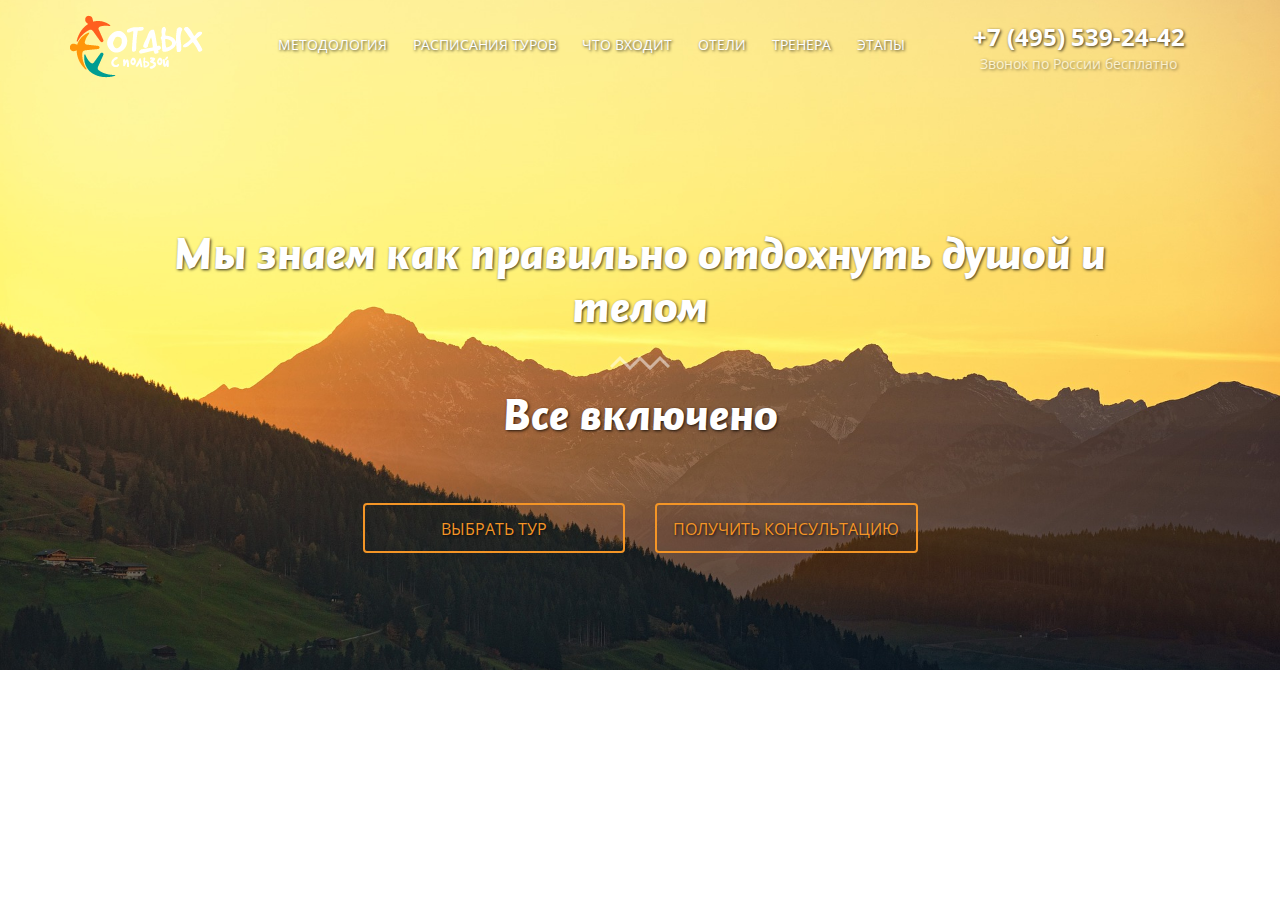
<file: jQuery/index.html>
<!DOCTYPE html>
<html lang="en">

<head>
	<meta charset="UTF-8">
	<meta charset="utf-8">
	<meta http-equiv="X-UA-Compatible" content="IE=edge">
	<meta name="viewport" content="width=device-width, initial-scale=1">
	<title>Tour</title>
</head>

<body>

	<!-- Modals -->
	<div class="modal">
		<button type="button" class="close" data-dismiss="modal" aria-label="Close"><span
				aria-hidden="true">&times;</span></button>
		<div class="modal_contact">
			<h3>Заполните форму и мы свяжемся с вами</h3>
			<div class="form">
				<form action="#" class="form-inline contactform_select">
					<div class="input-group">
						<div class="input-group-addon"><i class="fa fa-user " aria-hidden="true"></i>
						</div>
						<input class="contactform_name form-control" type="text" placeholder="Ваше имя" required
							minlength="2" name="name">
					</div>
					<div class="input-group">
						<div class="input-group-addon contactform_phone"><i class="fa fa-phone" aria-hidden="true"></i>
						</div>
						<input class="contactform_phone form-control" type="text" placeholder="Телефон" required
							name="phone">
					</div>
					<div class="input-group">
						<div class="input-group-addon contactform_mail"><i class="fa fa-envelope"
								aria-hidden="true"></i>
						</div>
						<input class="contactform_mail form-control" type="email" placeholder="E-mail" required
							name="mail">
					</div>
					<textarea cols="30" rows="3" placeholder="Сообщение" name="message"></textarea>
					<div class="police center-block">
						<div class="center-block text-center">
							<input class="checkbox" type="checkbox" required>
							<p class="text-center">Я согласен с политикой конфидециальности</p>
						</div>
					</div>
					<button type="submit">отправить</button>
				</form>
			</div>
		</div>
	</div>

	<div class="thanks">
		<p>Спасибо за обращение!<br>Мы свяжемся с Вами в скором времени.</p>
		<button class="back">Вернуться на сайт</button>
	</div>
	<div class="overlay">
	</div>
	<!-- content -->
	<div class="main">
		<div class="main_mobmenu">
			<i class="fa fa-bars main_mobmenu_triger " aria-hidden="true"></i>
		</div>
		<div class="main_mobmenu_field">
			<div class="main_mobmenu_field_list">
				<ul>
					<li><a href="#about">методология</a></li>
					<li><a href="#sheldure">расписания туров</a></li>
					<li><a href="#include">что входит</a></li>
				</ul>
			</div>
			<div class="main_mobmenu_field_list">
				<ul>
					<li><a href="#hotels">отели</a></li>
					<li><a href="#personal">тренера</a></li>
					<li><a href="#steps">этапы</a></li>
				</ul>
			</div>
		</div>

		<div class="container">
			<a id="up"></a>
			<div class="row">




				<div class="col-sm-2 col-sm-offset-0 col-xs-4 col-xs-offset-1 main_logo ">
					<img src="icons/main-logo.png" alt="logo">
				</div>
				<div class="col-sm-7 main_nav">
					<nav>
						<ul>
							<li><a href="#about">методология</a></li>
							<li><a href="#sheldure">расписания туров</a></li>
							<li><a href="#include">что входит</a></li>
							<li><a href="#hotels">отели</a></li>
							<li><a href="#personal">тренера</a></li>
							<li><a href="#steps">этапы</a></li>
						</ul>
					</nav>
				</div>
				<div class="col-sm-3 col-sm-offset-0 col-xs-5 col-xs-offset-2 main_tel text-center">
					<p class="main_tel_phone"><span>+7 (495) 539-24-42</span></p>
					<p class="main_tel_title">Звонок по России бесплатно</p>
				</div>
			</div>
			<h1 class="main_title text-center">Мы знаем как правильно отдохнуть душой и телом</h1>
			<img src="icons/wawe.png" class="main_wawe center-block" alt="wawe">
			<h2 class="text-center wow pulse" data-wow-duration="2s" data-wow-iteration="2">Все включено</h2>
			<div class="row">
				<div class="col-sm-offset-3 col-sm-3">
					<a href="#tour">
						<div class="main_btn text-center">выбрать тур</div>
					</a>
				</div>
				<div class="col-sm-3">
					<div class="main_btn text-center contact"><span>получить</span> консультацию</div>
				</div>
			</div>
			<div class="text-center main_down">
				<i class="fa fa-angle-down fa-3x" aria-hidden="true"></i>
			</div>
		</div>
	</div>

	<script src="js/jquery-3.6.0.min.js"></script>
	<link rel="stylesheet" href="css/bootstrap.min.css">
	<link rel="stylesheet" href="css/animate.css">
	<link href="https://fonts.googleapis.com/css?family=Open+Sans:400,700&amp;subset=cyrillic" rel="stylesheet">
	<link rel="stylesheet" href="css/style.css">
	<script src="js/script.js"></script>
</body>

</html>
</file>
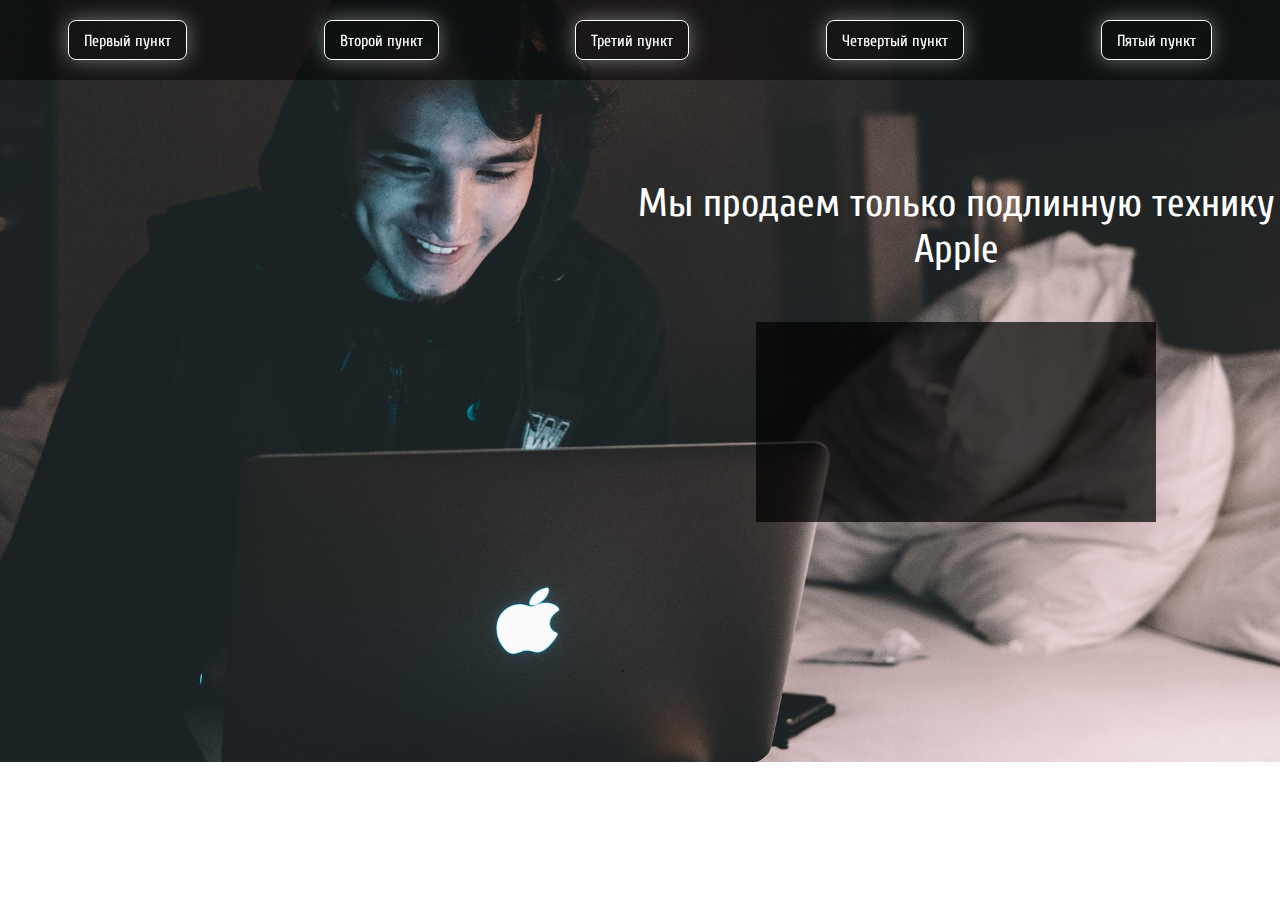
<file: task6/index.html>
<!DOCTYPE html>
<html lang="ru">

<head>
  <meta charset="utf-8">
  <meta http-equiv="X-UA-Compatible" content="IE=edge">
  <title>Apple</title>
  <link href="https://fonts.googleapis.com/css?family=Cuprum:400,700&amp;subset=cyrillic" rel="stylesheet">
  <link rel="stylesheet" href="css/style.css">
</head>

<body>
  <header>
    <nav>
      <ul class="menu">
        <li class="menu-item">Первый пункт</li>
        <li class="menu-item">Третий пункт</li>
        <li class="menu-item">Второй пункт</li>
        <li class="menu-item">Четвертый пункт</li>
      </ul>
    </nav>
  </header>
  <div class="column"></div>
  <div class="column">
    <div class="title" id="title">
      Мы продаем только технику Apple
    </div>
    <div class="adv">
      Это назойливая реклама, которую нужно удалить
    </div>
    <div class="prompt" id="prompt">
    </div>
  </div>

  <script src="js/script.js"></script>

</body>

</html>
</file>
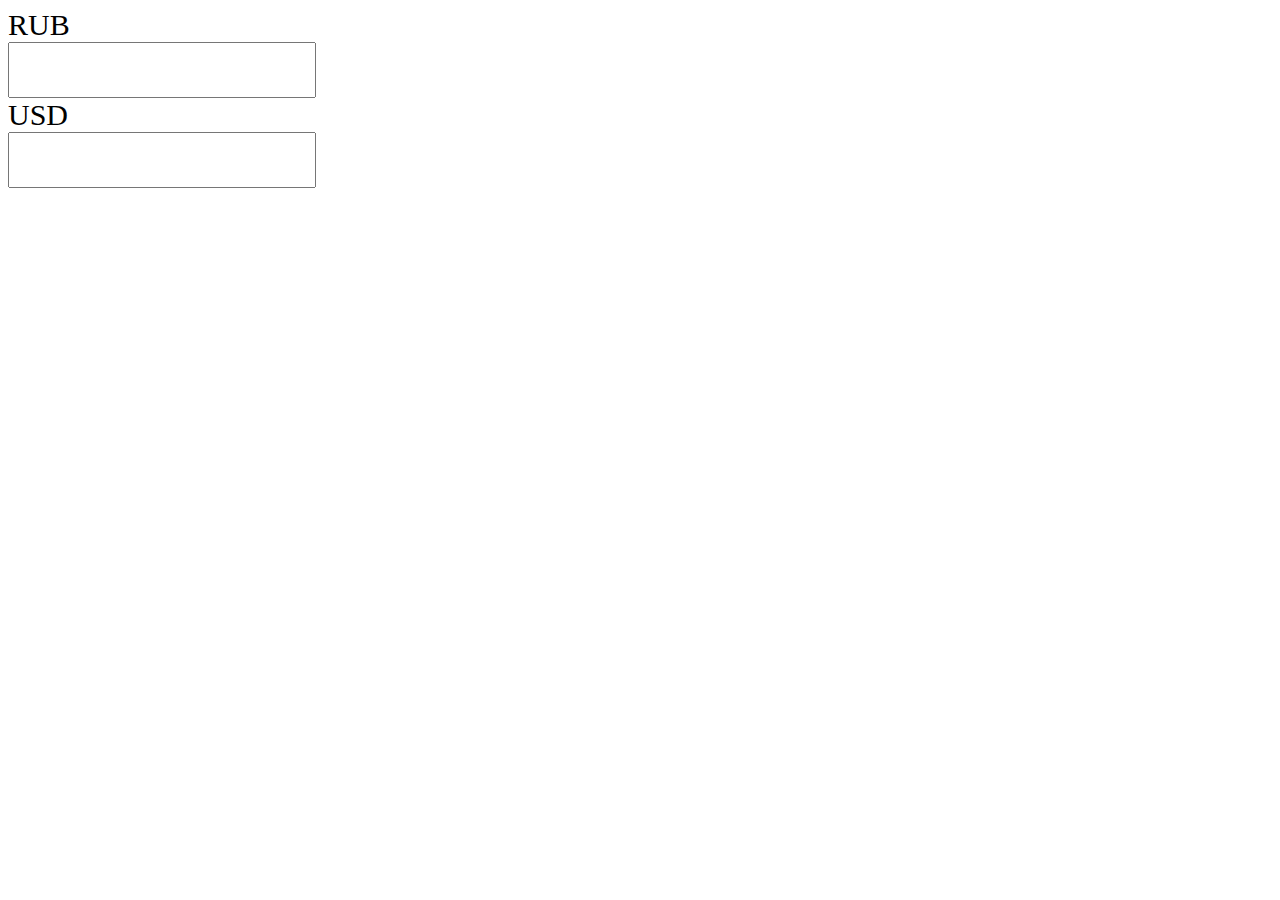
<file: сurrency/index.html>
<!DOCTYPE html>
<html lang="en">
<head>
    <meta charset="UTF-8">
    <meta name="viewport" content="width=device-width, initial-scale=1.0">
    <meta http-equiv="X-UA-Compatible" content="ie=edge">
    <title>Calc</title>
    <style>
        label {
            display: block;
            font-size: 30px;
        }
        input {
            width: 300px;
            height: 50px;
            font-size: 30px;
        }
    </style>
</head>
<body>
    <label for="rub">RUB</label>
    <input id="rub" type="text">
    <label for="usd">USD</label>
    <input id="usd" type="text">
    <script src="js/script.js"></script>
</body>
</html>
</file>
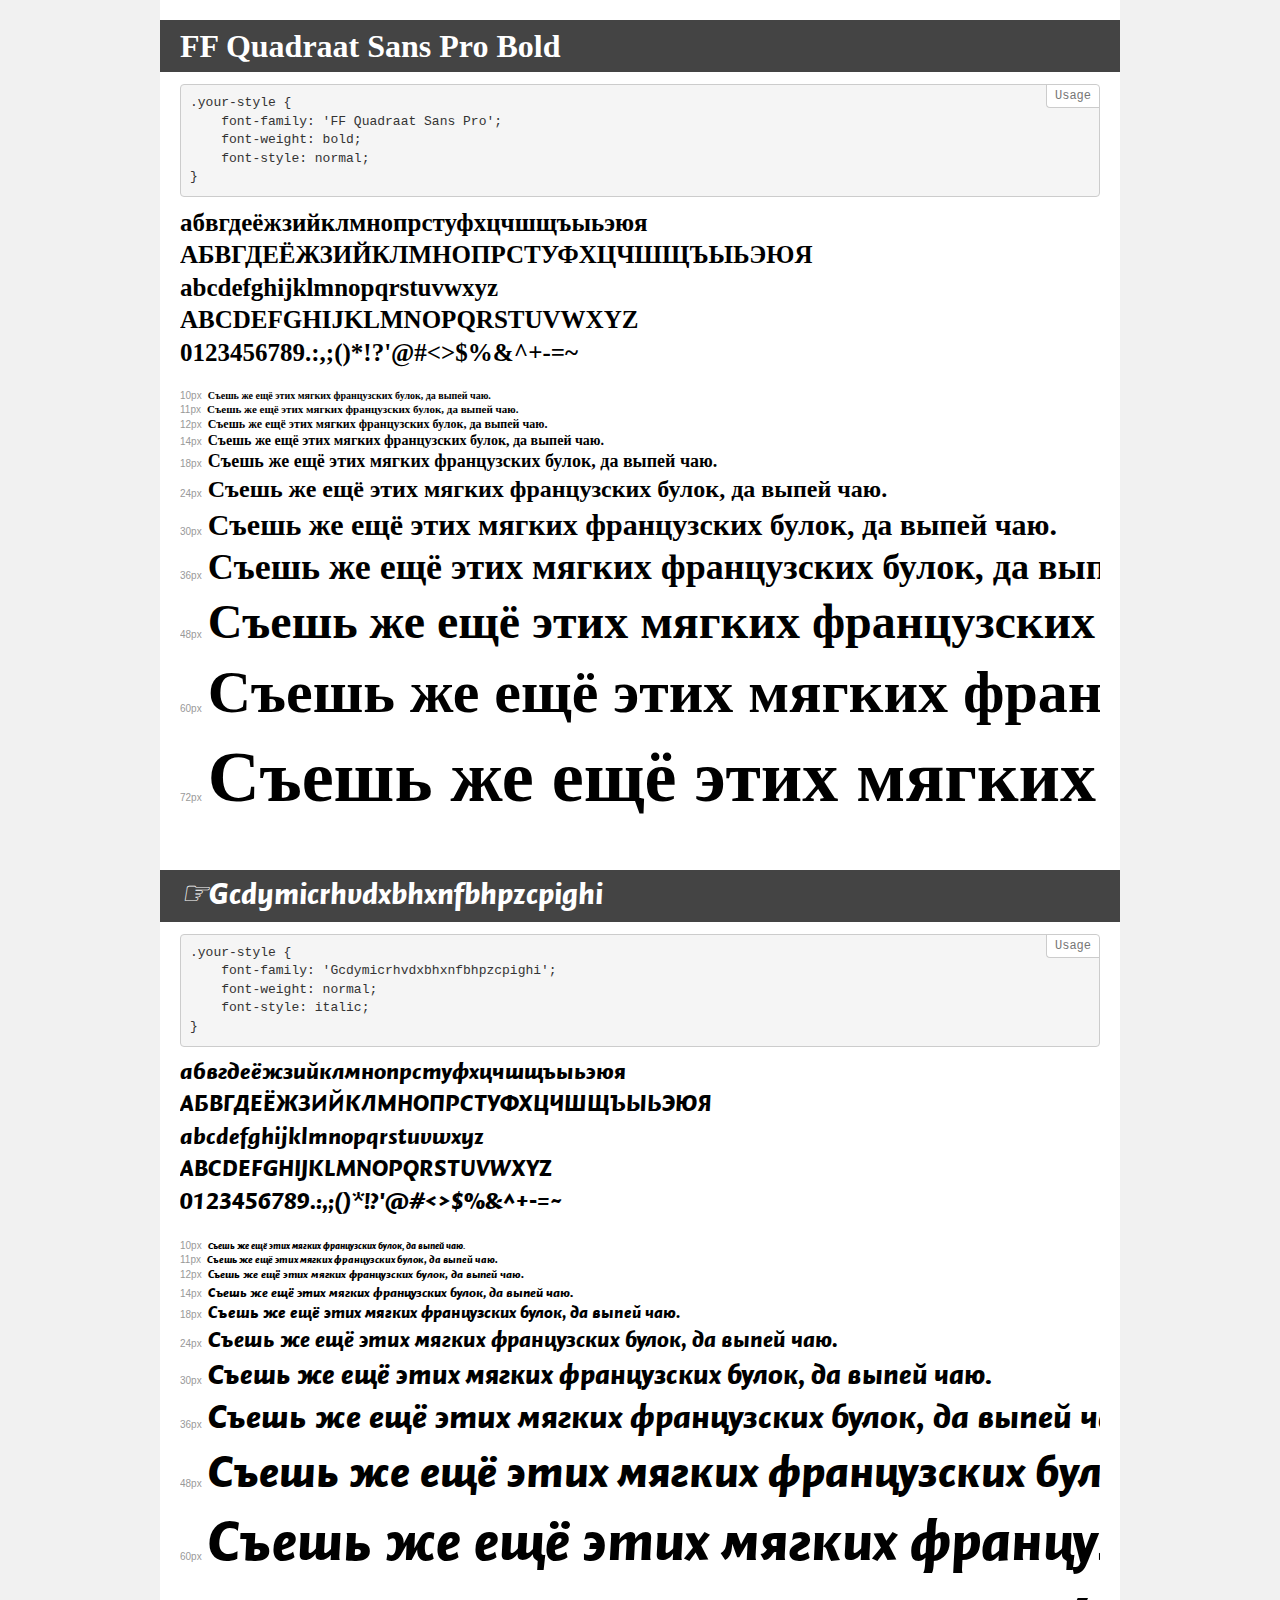
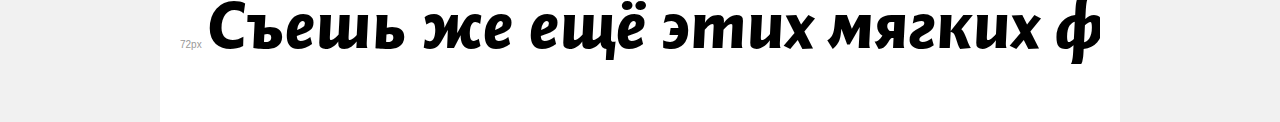
<file: jQuery/fonts/demo.html>
<!DOCTYPE html>
<html>
<head>
    <meta charset="utf-8">
    <meta http-equiv="X-UA-Compatible" content="IE=edge">
    <meta name="viewport" content="width=device-width, initial-scale=1">
    <meta name="robots" content="noindex, noarchive">
    <title>Transfonter demo</title>
    <link href="stylesheet.css" rel="stylesheet">
    <style>
        /*
        http://meyerweb.com/eric/tools/css/reset/
        v2.0 | 20110126
        License: none (public domain)
        */
        html, body, div, span, applet, object, iframe,
        h1, h2, h3, h4, h5, h6, p, blockquote, pre,
        a, abbr, acronym, address, big, cite, code,
        del, dfn, em, img, ins, kbd, q, s, samp,
        small, strike, strong, sub, sup, tt, var,
        b, u, i, center,
        dl, dt, dd, ol, ul, li,
        fieldset, form, label, legend,
        table, caption, tbody, tfoot, thead, tr, th, td,
        article, aside, canvas, details, embed,
        figure, figcaption, footer, header, hgroup,
        menu, nav, output, ruby, section, summary,
        time, mark, audio, video {
            margin: 0;
            padding: 0;
            border: 0;
            font-size: 100%;
            font: inherit;
            vertical-align: baseline;
        }
        /* HTML5 display-role reset for older browsers */
        article, aside, details, figcaption, figure,
        footer, header, hgroup, menu, nav, section {
            display: block;
        }
        body {
            line-height: 1;
        }
        ol, ul {
            list-style: none;
        }
        blockquote, q {
            quotes: none;
        }
        blockquote:before, blockquote:after,
        q:before, q:after {
            content: '';
            content: none;
        }
        table {
            border-collapse: collapse;
            border-spacing: 0;
        }
        /* common styles */
        body {
            background: #f1f1f1;
            color: #000;
        }
        .page {
            background: #fff;
            width: 920px;
            margin: 0 auto;
            padding: 20px 20px 0 20px;
            overflow: hidden;
        }
        .font-container {
            overflow-x: auto;
            overflow-y: hidden;
            margin-bottom: 40px;
            line-height: 1.3;
            white-space: nowrap;
            padding-bottom: 5px;
        }
        h1 {
            position: relative;
            background: #444;
            font-size: 32px;
            color: #fff;
            padding: 10px 20px;
            margin: 0 -20px 12px -20px;
        }
        .letters {
            font-size: 25px;
            margin-bottom: 20px;
        }
        .s10:before {
            content: '10px';
        }
        .s11:before {
            content: '11px';
        }
        .s12:before {
            content: '12px';
        }
        .s14:before {
            content: '14px';
        }
        .s18:before {
            content: '18px';
        }
        .s24:before {
            content: '24px';
        }
        .s30:before {
            content: '30px';
        }
        .s36:before {
            content: '36px';
        }
        .s48:before {
            content: '48px';
        }
        .s60:before {
            content: '60px';
        }
        .s72:before {
            content: '72px';
        }
        .s10:before, .s11:before, .s12:before, .s14:before,
        .s18:before, .s24:before, .s30:before, .s36:before,
        .s48:before, .s60:before, .s72:before {
            font-family: Arial, sans-serif;
            font-size: 10px;
            font-weight: normal;
            font-style: normal;
            color: #999;
            padding-right: 6px;
        }
        pre {
            display: block;
            position: relative;
            padding: 9px;
            margin: 0 0 10px;
            font-family: Monaco, Menlo, Consolas, "Courier New", monospace !important;
            font-size: 13px;
            line-height: 1.428571429;
            color: #333;
            font-weight: normal !important;
            font-style: normal !important;
            background-color: #f5f5f5;
            border: 1px solid #ccc;
            overflow-x: auto;
            border-radius: 4px;
        }
        pre:after {
            display: block;
            position: absolute;
            right: 0;
            top: 0;
            content: 'Usage';
            line-height: 1;
            padding: 5px 8px;
            font-size: 12px;
            color: #767676;
            background-color: #fff;
            border: 1px solid #ccc;
            border-right: none;
            border-top: none;
            border-radius: 0 4px 0 4px;
            z-index: 10;
        }
        /* responsive */
        @media (max-width: 959px) {
            .page {
                width: auto;
                margin: 0;
            }
        }
    </style>
</head>
<body>
<div class="page">
    <div class="demo" style="font-family: 'FF Quadraat Sans Pro'; font-weight: bold; font-style: normal;">
        <h1>FF Quadraat Sans Pro Bold</h1>
        <pre>.your-style {
    font-family: 'FF Quadraat Sans Pro';
    font-weight: bold;
    font-style: normal;
}</pre>
        <div class="font-container">
            <p class="letters">
                абвгдеёжзийклмнопрстуфхцчшщъыьэюя<br>
АБВГДЕЁЖЗИЙКЛМНОПРСТУФХЦЧШЩЪЫЬЭЮЯ<br>
abcdefghijklmnopqrstuvwxyz<br>
ABCDEFGHIJKLMNOPQRSTUVWXYZ<br>
                0123456789.:,;()*!?'@#<>$%&^+-=~
            </p>
            <p class="s10" style="font-size: 10px;">Съешь же ещё этих мягких французских булок, да выпей чаю.</p>
            <p class="s11" style="font-size: 11px;">Съешь же ещё этих мягких французских булок, да выпей чаю.</p>
            <p class="s12" style="font-size: 12px;">Съешь же ещё этих мягких французских булок, да выпей чаю.</p>
            <p class="s14" style="font-size: 14px;">Съешь же ещё этих мягких французских булок, да выпей чаю.</p>
            <p class="s18" style="font-size: 18px;">Съешь же ещё этих мягких французских булок, да выпей чаю.</p>
            <p class="s24" style="font-size: 24px;">Съешь же ещё этих мягких французских булок, да выпей чаю.</p>
            <p class="s30" style="font-size: 30px;">Съешь же ещё этих мягких французских булок, да выпей чаю.</p>
            <p class="s36" style="font-size: 36px;">Съешь же ещё этих мягких французских булок, да выпей чаю.</p>
            <p class="s48" style="font-size: 48px;">Съешь же ещё этих мягких французских булок, да выпей чаю.</p>
            <p class="s60" style="font-size: 60px;">Съешь же ещё этих мягких французских булок, да выпей чаю.</p>
            <p class="s72" style="font-size: 72px;">Съешь же ещё этих мягких французских булок, да выпей чаю.</p>
        </div>
    </div>
    <div class="demo" style="font-family: 'Gcdymicrhvdxbhxnfbhpzcpighi'; font-weight: normal; font-style: italic;">
        <h1>☞Gcdymicrhvdxbhxnfbhpzcpighi</h1>
        <pre>.your-style {
    font-family: 'Gcdymicrhvdxbhxnfbhpzcpighi';
    font-weight: normal;
    font-style: italic;
}</pre>
        <div class="font-container">
            <p class="letters">
                абвгдеёжзийклмнопрстуфхцчшщъыьэюя<br>
АБВГДЕЁЖЗИЙКЛМНОПРСТУФХЦЧШЩЪЫЬЭЮЯ<br>
abcdefghijklmnopqrstuvwxyz<br>
ABCDEFGHIJKLMNOPQRSTUVWXYZ<br>
                0123456789.:,;()*!?'@#<>$%&^+-=~
            </p>
            <p class="s10" style="font-size: 10px;">Съешь же ещё этих мягких французских булок, да выпей чаю.</p>
            <p class="s11" style="font-size: 11px;">Съешь же ещё этих мягких французских булок, да выпей чаю.</p>
            <p class="s12" style="font-size: 12px;">Съешь же ещё этих мягких французских булок, да выпей чаю.</p>
            <p class="s14" style="font-size: 14px;">Съешь же ещё этих мягких французских булок, да выпей чаю.</p>
            <p class="s18" style="font-size: 18px;">Съешь же ещё этих мягких французских булок, да выпей чаю.</p>
            <p class="s24" style="font-size: 24px;">Съешь же ещё этих мягких французских булок, да выпей чаю.</p>
            <p class="s30" style="font-size: 30px;">Съешь же ещё этих мягких французских булок, да выпей чаю.</p>
            <p class="s36" style="font-size: 36px;">Съешь же ещё этих мягких французских булок, да выпей чаю.</p>
            <p class="s48" style="font-size: 48px;">Съешь же ещё этих мягких французских булок, да выпей чаю.</p>
            <p class="s60" style="font-size: 60px;">Съешь же ещё этих мягких французских булок, да выпей чаю.</p>
            <p class="s72" style="font-size: 72px;">Съешь же ещё этих мягких французских булок, да выпей чаю.</p>
        </div>
    </div>
</div>
</body>
</html>
</file>
<file: jQuery/css/style.css>
@font-face {
    font-family: 'Header';
    src: url('../fonts/Gcdymicrhvdxbhxnfbhpzcpighi.eot');
    src: url('../fonts/Gcdymicrhvdxbhxnfbhpzcpighi.eot?#iefix') format('embedded-opentype'), url('../fonts/Gcdymicrhvdxbhxnfbhpzcpighi.woff2') format('woff2'), url('../fonts/Gcdymicrhvdxbhxnfbhpzcpighi.woff') format('woff'), url('../fonts/Gcdymicrhvdxbhxnfbhpzcpighi.ttf') format('truetype'), url('../fonts/Gcdymicrhvdxbhxnfbhpzcpighi.svg#Gcdymicrhvdxbhxnfbhpzcpighi') format('svg');
    font-weight: normal;
    font-style: italic
}

body {
    font-family: 'Open Sans', sans-serif
}

body h1,
body h2 {
    font-family: "Header"
}

.bold {
    font-weight: 700
}

@-webkit-keyframes up {
    from {
        margin-top: 5rem
    }

    33% {
        margin-top: 3rem
    }

    66% {
        margin-top: 8rem
    }

    to {
        margin-top: 5rem
    }
}

@keyframes up {
    from {
        margin-top: 5rem
    }

    33% {
        margin-top: 3rem
    }

    66% {
        margin-top: 8rem
    }

    to {
        margin-top: 5rem
    }
}

html {
    font-size: 10px
}

body {
    margin: 0;
    padding: 0
}

a {
    color: inherit;
    text-decoration: none
}

a:visited {
    text-decoration: none;
    color: inherit
}

a:hover {
    text-decoration: none;
    color: inherit
}

a:focus {
    text-decoration: none;
    color: inherit
}

a:active {
    text-decoration: none;
    color: inherit
}

.main {
    width: 100%;
    height: 67rem;
    background: url(../img/main-bg.jpg) center center no-repeat;
    background-size: cover;
    padding-top: 1rem;
    text-shadow: 1px 1px 3px rgba(0, 0, 0, 0.8)
}

.main_mobmenu {
    display: none
}

.main_mobmenu_field {
    display: none
}

.main_logo {
    height: 7rem;
    line-height: 7rem
}

.main_nav {
    height: 7rem;
    line-height: 7rem
}

.main_nav nav>ul {
    list-style-type: none;
    display: -webkit-box;
    display: -webkit-flex;
    display: -ms-flexbox;
    display: flex;
    -webkit-justify-content: space-around;
    -ms-flex-pack: distribute;
    justify-content: space-around;
    -webkit-box-align: center;
    -webkit-align-items: center;
    -ms-flex-align: center;
    align-items: center;
    padding: 0;
    margin: 0
}

.main_nav nav>ul li {
    text-transform: uppercase;
    color: #fff;
    font-size: 1.4rem
}

.main_nav nav>ul li a {
    padding: .5rem
}

.main_nav nav>ul li a:hover {
    background-color: #000;
    border-radius: 5px
}

.main_tel_phone {
    font-weight: 700;
    font-size: 2.4rem;
    margin: 0;
    padding-top: 1rem;
    color: #fff
}

.main_tel_phone span {
    display: block
}

.main_tel_title {
    margin: 0;
    color: #fff;
    opacity: .6
}

.main_title {
    margin-top: 15rem;
    padding: 0 5% 0 5%;
    color: #fff;
    font-size: 4.8rem
}

.main_wawe {
    margin-top: 2rem
}

.main h2 {
    margin-top: 2rem;
    padding: 0 10% 0 10%;
    color: #fff;
    font-size: 4.8rem
}

.main_btna {
    margin-top: 5rem;
    width: 100%;
    height: 5rem;
    line-height: 5rem;
    border-radius: 4px;
    background-color: #f49526;
    text-transform: uppercase;
    font-size: 1.6rem;
    color: #fff;
    cursor: pointer;
    box-shadow: 0 3px 0 0 #e75f28
}

.main_btna:hover {
    box-shadow: 0 0 5px #fff
}

.main_btn {
    margin-top: 5rem;
    width: 100%;
    height: 5rem;
    line-height: 4.9rem;
    border: 2px solid #f49526;
    border-radius: 4px;
    background-color: none;
    text-transform: uppercase;
    font-size: 1.6rem;
    color: #f49526;
    cursor: pointer
}

.main_btn:hover {
    box-shadow: 0 0 5px #f49526
}

.main_down {
    color: #fff
}

.main_down i {
    margin-top: 5rem;
    opacity: .6;
    -webkit-animation: up 2s infinite linear;
    animation: up 2s infinite linear
}

.rest {
    padding-top: 8rem;
    text-shadow: none
}

.rest_title_1,
.rest_title_2,
.rest_title_3 {
    height: 5rem;
    color: #f49526;
    font-size: 4rem;
    line-height: 4.9rem;
    font-family: "Header"
}

.rest_title_2 img {
    width: 100%
}

.rest_mobile {
    display: none
}

.rest_descr {
    margin-top: 5rem
}

.rest_descr p {
    font-size: 3.2rem;
    color: #abb7b7;
    line-height: 3.4rem
}

.rest_descr p span {
    font-size: 1.6rem
}

.rest_result {
    margin-top: 5rem
}

.rest_result_img {
    padding-top: 1.2rem;
    float: left;
    height: 15rem;
    width: 10rem
}

.rest_result_list {
    padding-top: .8rem
}

.rest_result_list ul {
    list-style-image: url(../icons/oks.png);
    font-size: 1.6rem
}

.rest_result_list ul li {
    line-height: 2.4rem;
    font-weight: 700
}

.rest_bg {
    margin-top: 1rem;
    padding-top: 2rem;
    background-color: #f5f5f5
}

.rest .blue {
    color: #1d9c91
}

.rest_prev {
    height: 30rem;
    margin-top: 6rem
}

.rest_prev_img {
    height: 15rem;
    width: 100%
}

.rest_prev_img_1 {
    background: url(../img/preview_1.png) center center no-repeat
}

.rest_prev_img_2 {
    background: url(../img/preview_2.png) center center no-repeat
}

.rest_prev_img_3 {
    background: url(../img/preview_3.png) center center no-repeat
}

.rest_prev p {
    height: 8rem;
    margin-top: 3rem;
    font-size: 1.6rem
}

.tour {
    padding-top: 3rem
}

.tour h1 {
    font-size: 4.8rem;
    font-weight: 700;
    text-align: center
}

.tour_big {
    height: 50rem;
    margin-top: 4rem;
    background: url(../img/points_1.jpg) center center no-repeat;
    background-size: cover
}

.tour_big_1 {
    background: url(../img/points_6.jpg) center center no-repeat;
    background-size: cover
}

.tour_big_price {
    width: 50%;
    height: 8rem;
    float: left;
    position: absolute;
    bottom: 0;
    padding-left: 1rem;
    color: #fff
}

.tour_big_price h3 {
    font-size: 3rem;
    margin: 0
}

.tour_big_price p {
    margin: 0;
    font-size: 3.2rem;
    font-weight: 700
}

.tour_big_date {
    width: 50%;
    height: 8rem;
    right: 3rem;
    position: absolute;
    bottom: 0;
    padding-left: 2rem;
    color: #fff;
    text-align: right;
    padding-top: 1rem
}

.tour_big_date p {
    font-size: 1.4rem
}

.tour_big_date_btn {
    width: 11rem;
    height: 3rem;
    border-radius: 4px;
    background-color: #1d9c91;
    position: absolute;
    right: 0;
    text-align: center;
    line-height: 2.8rem;
    cursor: pointer;
    -webkit-transition: all .2s;
    transition: all .2s
}

.tour_big_date_btn:hover {
    -webkit-transform: scale(1.05);
    -ms-transform: scale(1.05);
    transform: scale(1.05)
}

.tour_small {
    height: 100%;
    margin-top: 4rem
}

.tour_small .smallr {
    right: 1.5rem
}

.tour_small_item {
    width: 100%;
    height: 50%;
    position: relative
}

.tour_small_item_1 {
    height: 24rem;
    background: url(../img/points_2.jpg) no-repeat;
    background-size: cover
}

.tour_small_item_2 {
    height: 24rem;
    margin-top: 2rem;
    background: url(../img/points_3.jpg) no-repeat;
    background-size: cover
}

.tour_small_item_3 {
    height: 24rem;
    background: url(../img/points_4.jpg) no-repeat;
    background-size: cover
}

.tour_small_item_4 {
    height: 24rem;
    margin-top: 2rem;
    background: url(../img/points_5.jpg) no-repeat;
    background-size: cover
}

.tour_btns_sheldure {
    width: 24rem;
    height: 5rem;
    position: relative;
    margin: auto;
    margin-top: 4rem;
    background-color: #f49526;
    border-radius: 4px;
    text-transform: uppercase;
    font-size: 1.5rem;
    text-align: center;
    padding-left: 3rem;
    line-height: 5rem;
    cursor: pointer
}

.tour_btns_sheldure:hover {
    box-shadow: 0 0 15px #f49526
}

.tour_btns_sheldure i {
    position: absolute;
    left: 2rem;
    top: 1.3rem;
    font-size: 2.8rem
}

.tour_btns_photo {
    width: 24rem;
    height: 5rem;
    position: relative;
    margin: auto;
    margin-top: 2rem;
    margin-bottom: 2rem;
    background-color: #1d9c91;
    border-radius: 4px;
    text-transform: uppercase;
    font-size: 1.5rem;
    text-align: center;
    padding-left: 3rem;
    line-height: 5rem;
    cursor: pointer
}

.tour_btns_photo:hover {
    box-shadow: 0 0 15px #1d9c91
}

.tour_btns_photo i {
    position: absolute;
    left: 5rem;
    top: 1.3rem;
    font-size: 2.8rem
}

.services {
    background-size: cover;
    height: 100rem
}

.services h1 {
    margin-top: 30rem;
    font-weight: 700;
    color: #fff;
    font-size: 5rem;
    text-shadow: 1px 1px 3px rgba(0, 0, 0, 0.8)
}

.services_layout {
    width: 100%;
    height: 45rem;
    margin-top: 5rem;
    background-color: rgba(0, 0, 0, 0.7)
}

.services_layout ul {
    margin-top: 7rem;
    font-size: 2rem;
    list-style-type: none;
    color: #fff
}

.services_layout ul li {
    margin-bottom: .3rem;
    line-height: 3rem
}

.services_layout ul i {
    color: #fae331;
    margin-right: .5rem
}

.hotels h1 {
    margin-top: 7rem;
    font-weight: 700;
    font-size: 4.5rem
}

.hotels_item {
    margin-top: 10rem;
    margin-right: 5rem;
    margin-left: 5rem
}

.hotels_item img {
    width: 37rem;
    height: 30rem;
    margin: auto;
    box-shadow: 4px 4px 8px rgba(0, 0, 0, 0.5)
}

.hotels_item h3 {
    font-weight: 700
}

.hotels_item p {
    font-size: 1.7rem
}

.hotels_item .highlight {
    color: #f49526;
    font-size: 2rem;
    text-shadow: 1px 1px 3px #f49526
}

.hotels .slick-slide {
    outline: none
}

.hotels .slick-slide:focus {
    outline: none
}

.hotels .prev {
    position: absolute;
    top: 50%;
    z-index: 49;
    width: 4rem;
    height: 4rem;
    border: 0;
    border-radius: 100%;
    left: 0;
    -webkit-transform: translateY(-50%);
    -ms-transform: translateY(-50%);
    transform: translateY(-50%);
    background: #1d9c91;
    color: #fff;
    font-size: 1rem;
    opacity: .6;
    box-shadow: 2px 2px 5px rgba(0, 0, 0, 0.5)
}

.hotels .prev:focus {
    outline: none
}

.hotels .next {
    position: absolute;
    top: 50%;
    z-index: 49;
    width: 4rem;
    height: 4rem;
    border: 0;
    border-radius: 100%;
    right: 0;
    -webkit-transform: translateY(-50%);
    -ms-transform: translateY(-50%);
    transform: translateY(-50%);
    background: #1d9c91;
    color: #fff;
    font-size: 1rem;
    opacity: .6;
    box-shadow: 2px 2px 5px rgba(0, 0, 0, 0.5)
}

.hotels .next:focus {
    outline: none
}

.result .slick-slide {
    outline: none
}

.result .slick-slide:focus {
    outline: none
}

.result h1 {
    margin-top: 10rem;
    font-size: 4rem;
    font-weight: 700
}

.result h3 {
    font-size: 1.6rem
}

.result_item {
    margin-top: 5rem
}

.result_item_img img {
    margin: 0 auto;
    height: 30rem
}

.result_item_polygon {
    height: 16rem;
    width: 28rem;
    background: url(../icons/Polygon.png) center center no-repeat;
    background-size: 100%
}

.result_item_polygon p {
    margin-top: 0;
    text-align: center;
    padding: 5rem 2rem 0 3.5rem
}

.result_item_polygon_name {
    font-size: 2rem;
    margin: 0;
    margin-top: 1rem;
    font-weight: 700
}

.result_item_polygon_pos {
    font-size: 2rem;
    margin: 0;
    margin-top: 1rem;
    color: #1d9c91;
    font-weight: 700
}

.result_item_descr {
    margin-top: 4rem
}

.result_nav {
    margin-top: 1rem
}

.result_nav_item {
    width: 70%;
    margin: auto;
    display: -webkit-box;
    display: -webkit-flex;
    display: -ms-flexbox;
    display: flex;
    -webkit-justify-content: space-around;
    -ms-flex-pack: distribute;
    justify-content: space-around
}

.result_nav_item img {
    width: 9rem;
    height: 9rem;
    border-radius: 100%;
    border: 1px solid #1d9c91;
    margin-right: 1rem;
    cursor: pointer
}

.steps {
    background-color: #f5f5f5;
    padding-bottom: 7rem
}

.steps h1 {
    margin-top: 7rem;
    font-size: 4rem;
    font-weight: 700
}

.steps h3 {
    font-size: 1.6rem
}

.steps p {
    font-size: 1.6rem;
    text-transform: uppercase;
    margin-top: 1rem
}

.steps_item {
    margin-top: 5rem
}

.healthytour {
    height: 70rem;
    background: url(../img/mountains2_bg.jpg) center center no-repeat;
    background-size: cover
}

.healthytour h1 {
    margin-top: 5rem;
    font-size: 4rem;
    font-weight: 700
}

.healthytour p {
    margin-top: 3rem
}

.contactform h1 {
    margin-top: 4rem;
    margin-bottom: 4rem;
    font-size: 4rem;
    font-weight: 700
}

.contactform .form {
    width: 100%
}

.contactform i {
    font-size: 2rem
}

.contactform textarea {
    width: 100%;
    border: none;
    box-shadow: none;
    background-color: rgba(0, 0, 0, 0.08);
    border-radius: 4px;
    font-size: 1.6rem;
    padding: 1rem 2rem 1rem 2rem
}

.contactform textarea:focus {
    border: none;
    box-shadow: none;
    outline: none
}

.contactform_police {
    padding: 2rem 3rem 2rem 3rem
}

.contactform_police .checkbox {
    width: 1.8rem;
    height: 1.8rem;
    margin-right: .5rem;
    margin-top: -0.3rem;
    display: inline
}

.contactform_police .checkbox:focus {
    border: none;
    box-shadow: none;
    outline: none
}

.contactform_police p {
    display: inline;
    font-size: 1.2rem;
    font-weight: 700
}

.contactform button {
    width: 100%;
    height: 3.8rem;
    background-color: #f49526;
    border: none;
    border-radius: 4px;
    text-transform: uppercase;
    font-size: 1.8rem
}

.contactform button:hover {
    box-shadow: 0 0 10px #f49526
}

.contactform button:focus {
    border: none;
    box-shadow: none;
    outline: none
}

.form-inline .form-control {
    width: 100%;
    height: 3.8rem;
    display: block;
    margin-bottom: 0;
    border: none;
    box-shadow: none;
    background-color: rgba(0, 0, 0, 0.08);
    font-size: 1.6rem
}

.form-inline .input-group {
    width: 100%;
    margin-bottom: 2rem
}

.form-inline .input-group .input-group-addon {
    width: 13%;
    border: none;
    box-shadow: none;
    background-color: rgba(0, 0, 0, 0.2)
}

.form-inline .select {
    background-color: rgba(29, 156, 145, 0.8);
    color: #fff
}

option {
    height: 5rem
}

.footer {
    padding-top: 3rem;
    padding-bottom: 2rem;
    background-color: #363636
}

.footer p {
    color: #fff
}

.footer .flex {
    display: -webkit-box;
    display: -webkit-flex;
    display: -ms-flexbox;
    display: flex;
    -webkit-justify-content: space-around;
    -ms-flex-pack: distribute;
    justify-content: space-around
}

.footer_social {
    display: inline-block;
    margin-top: 1.8rem
}

.footer_rights {
    margin-top: 3rem
}

.footer_rights a {
    color: #f49526
}

.upbtn {
    position: fixed;
    width: 7rem;
    height: 100vh;
    z-index: 49;
    bottom: 0;
    display: none
}

.upbtn a {
    display: block;
    height: 100vh
}

.upbtn a .fa {
    font-size: 5rem;
    margin-top: 90vh;
    display: block;
    margin-left: 2rem;
    color: #f49526
}

.upbtn:hover {
    background-color: rgba(0, 0, 0, 0.2)
}

.modal {
    display: none;
    position: fixed;
    margin: 5rem 30% 0 30%;
    width: 40%;
    padding-bottom: 3rem;
    z-index: 100;
    box-shadow: 0 0 15px #f49526;
    border-radius: 10px;
    border: 1px solid #f49526;
    background-color: #fff
}

.modal_contact {
    width: 80%;
    margin: auto;
    margin-top: 3rem
}

.modal_contact h3 {
    text-align: center;
    margin-bottom: 4rem;
    line-height: 3rem
}

.modal_contact .form-inline .form-control {
    width: 100%;
    height: 3.8rem;
    display: block;
    margin-bottom: 0;
    border: none;
    box-shadow: none;
    background-color: rgba(0, 0, 0, 0.08);
    font-size: 1.6rem
}

.modal_contact .form-inline .input-group {
    width: 100%;
    margin-bottom: 1rem
}

.modal_contact .form-inline .input-group .input-group-addon {
    width: 13%;
    border: none;
    box-shadow: none;
    background-color: rgba(0, 0, 0, 0.2)
}

.modal_contact .form-inline .select {
    background-color: rgba(29, 156, 145, 0.8);
    color: #fff
}

.modal_contact button {
    width: 100%;
    height: 3.8rem;
    background-color: #f49526;
    border: none;
    border-radius: 4px;
    text-transform: uppercase;
    font-size: 1.8rem
}

.modal_contact button:hover {
    box-shadow: 0 0 10px #f49526
}

.modal_contact button:focus {
    outline: none
}

.modal_contact textarea {
    width: 100%;
    border: none;
    box-shadow: none;
    background-color: rgba(0, 0, 0, 0.08);
    border-radius: 4px;
    font-size: 1.6rem;
    padding: 1rem 2rem 1rem 2rem
}

.modal_contact textarea:focus {
    border: none;
    box-shadow: none;
    outline: none
}

.modal_contact .police {
    padding: 1rem 3rem 1rem 3rem
}

.modal_contact .police .checkbox {
    width: 1.8rem;
    height: 1.8rem;
    margin-right: .5rem;
    margin-top: -0.3rem;
    display: inline
}

.modal_contact .police .checkbox:focus {
    border: none;
    box-shadow: none;
    outline: none
}

.modal_contact .police p {
    display: inline;
    font-size: 1.2rem;
    font-weight: 700
}

.thanks {
    display: none;
    position: fixed;
    width: 30%;
    background-color: #fff;
    margin: 5rem 35% 0 35%;
    z-index: 100;
    padding: 3rem 3rem 2rem 3rem;
    box-shadow: 0 0 15px #f49526;
    border-radius: 10px;
    border: 1px solid #f49526
}

.thanks p {
    text-align: center;
    font-size: 2rem;
    font-weight: 700
}

.thanks button {
    width: 60%;
    height: 3.8rem;
    margin: .5rem 20% 0 20%;
    background-color: #f49526;
    border: none;
    border-radius: 4px;
    text-transform: uppercase;
    font-size: 1.55rem;
    font-weight: 700
}

.thanks button:hover {
    box-shadow: 0 0 10px #f49526
}

.thanks button:focus {
    outline: none
}

.overlay {
    display: none;
    width: 100%;
    height: 100%;
    position: fixed;
    z-index: 50;
    background-color: rgba(0, 0, 0, 0.7)
}

.close {
    margin-right: 1rem;
    margin-top: .2rem;
    color: #000;
    opacity: 1;
    font-size: 3rem
}

.close:focus {
    outline: none
}

@media (max-width:1199px) {
    .main {
        height: 60rem
    }

    .main_nav nav>ul>li {
        font-size: 1.2rem
    }

    .main_title {
        margin-top: 9rem;
        font-size: 3.5rem
    }

    .main h2 {
        font-size: 3.5rem
    }

    .main_btn {
        font-size: 1.2rem
    }

    .rest {
        padding-top: 5rem
    }

    .rest_title_1,
    .rest_title_2,
    .rest_title_3 {
        font-size: 3.2rem
    }

    .rest_descr {
        margin-top: 3rem
    }

    .rest_descr p {
        font-size: 2.5rem;
        color: #abb7b7;
        line-height: 3.4rem
    }

    .rest_descr p span {
        font-size: 1.3rem
    }

    .rest_result {
        margin-top: 3rem
    }

    .rest_result_img {
        height: 20rem
    }

    .tour h1 {
        font-size: 3.5rem
    }

    .services h1 {
        font-size: 3.5rem
    }

    .hotels h1 {
        font-size: 3.5rem
    }

    .hotels_item {
        margin-top: 7rem
    }

    .hotels_item img {
        width: 27rem;
        height: 22rem
    }

    .hotels h3 {
        height: 4rem
    }

    .hotels .next {
        -webkit-transform: translateY(-100%);
        -ms-transform: translateY(-100%);
        transform: translateY(-100%)
    }

    .hotels .prev {
        -webkit-transform: translateY(-100%);
        -ms-transform: translateY(-100%);
        transform: translateY(-100%)
    }

    .contactform h1 {
        font-size: 3.5rem
    }

    .contactform_police {
        padding: 1rem 2rem 1rem 2rem
    }

    .contactform_police p {
        font-size: 1rem
    }

    .healthytour {
        height: 60rem
    }

    .healthytour h1 {
        font-size: 3.5rem
    }

    .healthytour p {
        font-size: 1.4rem
    }

    .footer {
        padding-top: 2rem
    }

    .footer_social img {
        margin-top: 2rem
    }

    .footer_rights {
        margin-top: 5rem
    }

    .thanks p {
        font-size: 1.6rem
    }

    .thanks button {
        font-size: 1.2rem;
        margin-top: 2rem
    }
}

@media (max-width:991px) {
    .main {
        height: 55rem
    }

    .main_logo img {
        height: 5rem
    }

    .main_nav nav>ul>li {
        font-size: .9rem
    }

    .main_tel_phone {
        font-size: 1.6rem
    }

    .main_tel_title {
        font-size: 1.3rem
    }

    .main_title {
        margin-top: 7rem;
        font-size: 3.2rem
    }

    .main h2 {
        font-size: 3.2rem
    }

    .main_btn {
        font-size: 1rem;
        height: 4rem;
        line-height: 3.9rem
    }

    .main_btna {
        font-size: 1.5rem;
        height: 4rem;
        line-height: 3.9rem
    }

    .rest {
        padding-top: 5rem
    }

    .rest_title_1,
    .rest_title_2,
    .rest_title_3 {
        font-size: 2.3rem
    }

    .rest_descr {
        margin-top: 2rem
    }

    .rest_descr p {
        font-size: 2rem;
        color: #abb7b7;
        line-height: 3.4rem
    }

    .rest_descr p span {
        font-size: 1.3rem
    }

    .rest_result {
        margin-top: 2rem
    }

    .rest_result_img {
        height: 22rem;
        width: 9rem
    }

    .rest_result_list ul>li {
        font-size: 1.4rem
    }

    .rest_prev p {
        font-size: 1.4rem
    }

    .tour h1 {
        font-size: 3.2rem
    }

    .tour_big_price {
        line-height: 4rem;
        padding-top: 1rem
    }

    .tour_big_price h3 {
        font-size: 2.5rem
    }

    .tour_big_price p {
        font-size: 2rem
    }

    .services h1 {
        margin-top: 25rem;
        font-size: 3.2rem
    }

    .services_layout ul {
        font-size: 1.6rem;
        margin-top: 4rem
    }

    .hotels h1 {
        font-size: 3.2rem
    }

    .hotels_item {
        margin-top: 7rem
    }

    .hotels_item img {
        width: 100%;
        height: 18rem
    }

    .hotels h3 {
        height: 4rem;
        font-size: 2rem
    }

    .hotels .next {
        -webkit-transform: translateY(-150%);
        -ms-transform: translateY(-150%);
        transform: translateY(-150%);
        right: 2rem
    }

    .hotels .prev {
        -webkit-transform: translateY(-150%);
        -ms-transform: translateY(-150%);
        transform: translateY(-150%);
        left: 2rem
    }

    .result h1 {
        font-size: 3.2rem
    }

    .result_item_img {
        height: 24rem
    }

    .result_item_img img {
        width: 100%;
        height: 25rem
    }

    .result_item_polygon {
        height: 14rem;
        width: 20rem
    }

    .result_item_polygon p {
        margin-top: 0;
        padding: 3.5rem 2rem 0 3.5rem;
        font-size: 1.2rem
    }

    .result_item_polygon_name {
        font-size: 1.4rem
    }

    .result_item_polygon_pos {
        font-size: 1.4rem
    }

    .result_item_descr {
        margin-top: 4rem
    }

    .result_nav {
        margin-top: 1rem
    }

    .result_nav_item img {
        width: 9rem;
        height: 8rem
    }

    .steps p {
        margin-top: 2rem
    }

    .contactform h1 {
        font-size: 3.2rem
    }

    .contactform_police {
        padding: 1rem 2rem 1rem 2rem
    }

    .contactform_police p {
        font-size: 1rem
    }

    .healthytour {
        height: 60rem
    }

    .healthytour h1 {
        font-size: 3.5rem
    }

    .healthytour p {
        font-size: 1.3rem
    }

    .footer {
        padding-top: 2rem;
        padding-bottom: 2rem;
        background-color: #363636
    }

    .footer p {
        color: #fff;
        font-size: 1rem
    }

    .footer .flex {
        display: -webkit-box;
        display: -webkit-flex;
        display: -ms-flexbox;
        display: flex;
        -webkit-justify-content: space-around;
        -ms-flex-pack: distribute;
        justify-content: space-around
    }

    .footer_social {
        display: inline-block
    }

    .footer_social a img {
        margin-top: 0;
        width: 3.5rem;
        height: 3.5rem
    }

    .footer_rights {
        margin-top: 3rem;
        text-align: right
    }

    .footer_rights a {
        color: #f49526
    }

    .thanks {
        padding: 3rem 1rem 3rem 1rem;
        width: 40%;
        margin-right: 30%;
        margin-left: 30%
    }

    .thanks p {
        font-size: 1.6rem
    }

    .thanks button {
        font-size: 1.2rem;
        margin-top: 2rem
    }
}

@media (max-width:768px) {
    .main {
        height: 55rem;
        padding-top: 3rem
    }

    .main_mobmenu {
        display: block;
        position: fixed;
        top: 0;
        height: 3rem;
        width: 100%;
        z-index: 999;
        background-color: rgba(244, 149, 38, 0.9)
    }

    .main_mobmenu_triger {
        text-align: center;
        text-shadow: 1px 1px 3px rgba(0, 0, 0, 0.1);
        font-size: 2rem;
        width: 100%;
        margin: 0 auto;
        margin-top: .6rem
    }

    .main_mobmenu_field {
        display: block;
        position: fixed;
        width: 100%;
        height: 15rem;
        background-color: rgba(244, 149, 38, 0.9);
        margin-bottom: -3rem;
        padding-top: 2rem;
        z-index: 999;
        -webkit-transition: .7s;
        transition: .7s;
        -webkit-transform: translateY(-20rem);
        -ms-transform: translateY(-20rem);
        transform: translateY(-20rem)
    }

    .main_mobmenu_field ul {
        padding-left: 2.5rem;
        text-align: center
    }

    .main_mobmenu_field_active {
        -webkit-transform: translateY(0);
        -ms-transform: translateY(0);
        transform: translateY(0)
    }

    .main_mobmenu_field_list {
        float: left;
        width: 50%;
        text-align: center;
        text-shadow: 1px 1px 3px rgba(0, 0, 0, 0.1);
        font-size: 1.8rem;
        text-transform: uppercase
    }

    .main_mobmenu_field_list ul {
        list-style-type: none
    }

    .main_mobmenu_field_list ul li {
        margin-bottom: .5rem;
        font-weight: 700
    }

    .main_nav {
        display: none
    }

    .main_title {
        margin-top: 7rem;
        font-size: 2.5rem
    }

    .main h2 {
        font-size: 3rem
    }

    .main_btn {
        width: 50%;
        margin: 5rem 25% 5rem 25%;
        margin-top: 2rem
    }

    .main_btna {
        width: 50%;
        margin: 5rem 25% 5rem 25%;
        margin-bottom: 0
    }

    .main_down {
        display: none
    }

    .rest {
        padding-top: 5rem
    }

    .rest_title_1,
    .rest_title_2,
    .rest_title_3 {
        font-size: 1.9rem;
        line-height: 2rem
    }

    .rest_title_2 img {
        width: 120%
    }

    .rest_descr {
        margin-top: 2rem;
        display: none
    }

    .rest_mobile {
        display: block;
        margin-top: 2rem
    }

    .rest_mobile ul {
        padding-top: 1rem;
        list-style-type: circle;
        padding-left: 0
    }

    .rest_mobile ul li {
        font-weight: 700;
        color: rgba(0, 0, 0, 0.6)
    }

    .rest_result {
        margin-top: 2rem
    }

    .rest_result_img {
        display: none
    }

    .rest_result_list ul {
        padding-left: 0
    }

    .rest_prev {
        margin-top: 0;
        padding-top: 5rem
    }

    .tour h1 {
        font-size: 2.5rem
    }

    .services h1 {
        margin-top: 5rem;
        font-size: 3.2rem
    }

    .services_layout {
        height: 70rem;
        padding-top: .5rem
    }

    .services_layout ul {
        font-size: 1.3rem;
        margin-top: 4rem
    }

    .hotels h1 {
        font-size: 2.5rem;
        margin-top: 11rem
    }

    .hotels_item {
        margin-top: 7rem
    }

    .hotels_item img {
        width: 100%;
        height: 18rem
    }

    .hotels h3 {
        height: 4rem;
        font-size: 2rem
    }

    .hotels .next {
        -webkit-transform: translateY(-150%);
        -ms-transform: translateY(-150%);
        transform: translateY(-150%);
        right: 2rem
    }

    .hotels .prev {
        -webkit-transform: translateY(-150%);
        -ms-transform: translateY(-150%);
        transform: translateY(-150%);
        left: 2rem
    }

    .hotels .slick-dots {
        margin-bottom: 0
    }

    .hotels .slick-dots li button:before {
        font-size: 5rem
    }

    .result h1 {
        font-size: 3.2rem;
        margin-top: 5rem
    }

    .result_item_img {
        height: 24rem
    }

    .result_item_img img {
        width: 22rem;
        height: 22rem
    }

    .result_item_polygon {
        height: 15rem;
        width: 13rem;
        background: none
    }

    .result_item_polygon p {
        margin-top: 0;
        font-size: 1.2rem;
        text-align: left;
        padding: 0;
        padding-top: 3rem
    }

    .result_item_polygon_name {
        font-size: 1.4rem;
        margin-top: 0
    }

    .result_item_polygon_pos {
        font-size: 1.4rem
    }

    .result_item_descr {
        margin-top: 4rem
    }

    .result_nav {
        display: none
    }

    .result .slick-dots {
        margin-bottom: 0
    }

    .result .slick-dots li button:before {
        font-size: 5rem
    }

    .steps p {
        margin-top: 2rem
    }

    .contactform h1 {
        font-size: 3.2rem
    }

    .contactform_police {
        padding: 1rem 2rem 1rem 2rem
    }

    .contactform_police .checkbox {
        top: .5rem
    }

    .contactform_police p {
        font-size: 1rem
    }

    .footer .flex {
        padding-left: 2.2rem
    }

    .footer p {
        color: #fff;
        font-size: .8rem
    }

    .footer_social a img {
        margin-top: 0;
        margin-right: 1rem;
        width: 3rem;
        height: 3rem
    }

    .modal {
        width: 80%;
        margin: 4rem 10% 0 10%
    }

    .modal .police .checkbox {
        top: .5rem
    }

    .thanks {
        padding: 3rem 1rem 3rem 1rem;
        width: 50%;
        margin-right: 25%;
        margin-left: 25%
    }

    .thanks p {
        font-size: 1.4rem
    }

    .upbtn {
        width: 4rem
    }

    .upbtn a .fa {
        font-size: 3rem;
        margin-left: 1rem
    }
}

@media (max-width:425px) {
    .main_tel_phone {
        font-size: 1.1rem
    }

    .main_tel_title {
        font-size: 1.2rem;
        line-height: 1.4rem;
        margin-top: .3rem
    }

    .main_title {
        font-size: 2rem;
        margin-top: 5rem;
        line-height: 2.3rem
    }

    .main_btn {
        font-size: .9rem
    }

    .rest_title_1,
    .rest_title_2,
    .rest_title_3 {
        font-size: 1.9rem;
        text-align: left;
        line-height: 2.4rem
    }

    .rest_title_2 {
        width: 25%;
        padding-top: 1rem
    }

    .rest_mobile {
        font-size: 1.2rem
    }

    .rest_result_list ul li {
        font-size: 1.05rem;
        line-height: 1.8rem
    }

    .tour h1 {
        font-size: 1.9rem;
        margin-top: 7rem;
        margin-bottom: 0
    }

    .services h1 {
        font-size: 2rem
    }

    .services_layout {
        padding-top: .1rem
    }

    .services_layout ul {
        padding-left: .5rem;
        text-align: center
    }

    .services_layout ul li {
        font-size: 1.3rem;
        line-height: 2.5rem
    }

    .hotels h1 {
        font-size: 2.3rem;
        margin-top: 6rem
    }

    .result h1 {
        font-size: 2.3rem
    }

    .result_item img {
        height: 15rem;
        width: 15rem;
        margin-left: -2rem
    }

    .result_item_polygon {
        height: 7rem;
        margin-left: -2rem
    }

    .result_item_polygon p {
        padding-top: 0
    }

    .result_item_polygon_name {
        margin-top: 1rem;
        margin-left: -2rem
    }

    .result_item_polygon_pos {
        margin-left: -2rem
    }

    .result_item_descr {
        margin-top: -1rem;
        font-size: 1.2rem
    }

    .healthytour {
        height: 70rem
    }

    .healthytour p {
        font-size: 1.3rem
    }

    .footer p {
        font-size: .6rem
    }

    .footer_rights {
        margin-top: 2rem
    }

    .footer_social a img {
        margin-top: 0;
        width: 2rem;
        height: 2rem
    }

    .modal {
        width: 80%;
        margin: 4rem 10% 0 10%
    }

    .modal h3 {
        font-size: 1.7rem;
        text-align: center;
        margin-bottom: 2rem
    }

    .modal_contact .form-inline .form-control {
        font-size: 1.4rem
    }

    .modal_contact textarea {
        font-size: 1.4rem
    }

    .modal .police {
        padding: 1rem 0 2rem 0
    }

    .modal .police .checkbox {
        top: .5rem
    }

    .thanks {
        padding: 2rem .6rem 3rem .6rem;
        width: 60%;
        margin-right: 20%;
        margin-left: 20%
    }

    .thanks p {
        font-size: 1.2rem
    }

    .thanks button {
        font-size: 1.1rem;
        margin-top: 1.7rem
    }

    .upbtn {
        width: 4rem
    }

    .upbtn a .fa {
        font-size: 3rem;
        margin-left: 1rem
    }
}
</file>
<file: task6/css/style.css>
* {
    margin: 0;
    padding: 0;
    box-sizing: border-box;
}

body {
    height: 670px;
    background: url(../img/apple_true.jpg) center no-repeat;
    -webkit-background-size: cover;
    background-size: cover;
    padding-top: 180px;
    font-family: "Cuprum"
}

header {
    position: fixed;
    top: 0;
    width: 100%;
    height: 80px;
    background-color: rgba(0, 0, 0, .5);
    padding-top: 20px;
}

.menu {
    list-style-type: none;
    display: flex;
    justify-content: space-around;
    align-items: flex-end;
}

.menu:nth-child(3) {
    order: 5;
    font-weight: 800;
}

.menu-item {
    color: #fff;
    height: 40px;
    line-height: 40px;
    padding-right: 15px;
    padding-left: 15px;
    border: 1px solid #fff;
    border-radius: 8px;
    cursor: pointer;
    box-shadow: 0px 0px 20px rgba(256, 256, 256, .4);
}

.column {
    display: inline-block;
    vertical-align: top;
    width: 50%;
    margin-left: -4px;
    min-height: 500px;
}

.title {
    margin: 0 auto;
    text-align: center;
    font-size: 40px;
    color: #fff;
}

.adv {
    margin: 0 auto;
    height: 100px;
    margin-top: 50px;
    padding-top: 30px;
    width: 300px;
    background-color: #fff;
    text-align: center;
    border: 1px solid black;
}

.prompt {
    margin: 0 auto;
    height: 200px;
    margin-top: 50px;
    padding: 20px;
    width: 400px;
    background-color: rgba(0, 0, 0, .7);
    text-align: center;
    color: #fff;
}
</file>
<file: jQuery/fonts/stylesheet.css>
@font-face {
    font-family: 'Gcdymicrhvdxbhxnfbhpzcpighi';
    src: url('Gcdymicrhvdxbhxnfbhpzcpighi.eot');
    src: url('Gcdymicrhvdxbhxnfbhpzcpighi.eot?#iefix') format('embedded-opentype'),
        url('Gcdymicrhvdxbhxnfbhpzcpighi.woff2') format('woff2'),
        url('Gcdymicrhvdxbhxnfbhpzcpighi.woff') format('woff'),
        url('Gcdymicrhvdxbhxnfbhpzcpighi.ttf') format('truetype'),
        url('Gcdymicrhvdxbhxnfbhpzcpighi.svg#Gcdymicrhvdxbhxnfbhpzcpighi') format('svg');
    font-weight: normal;
    font-style: italic;
}
</file>
